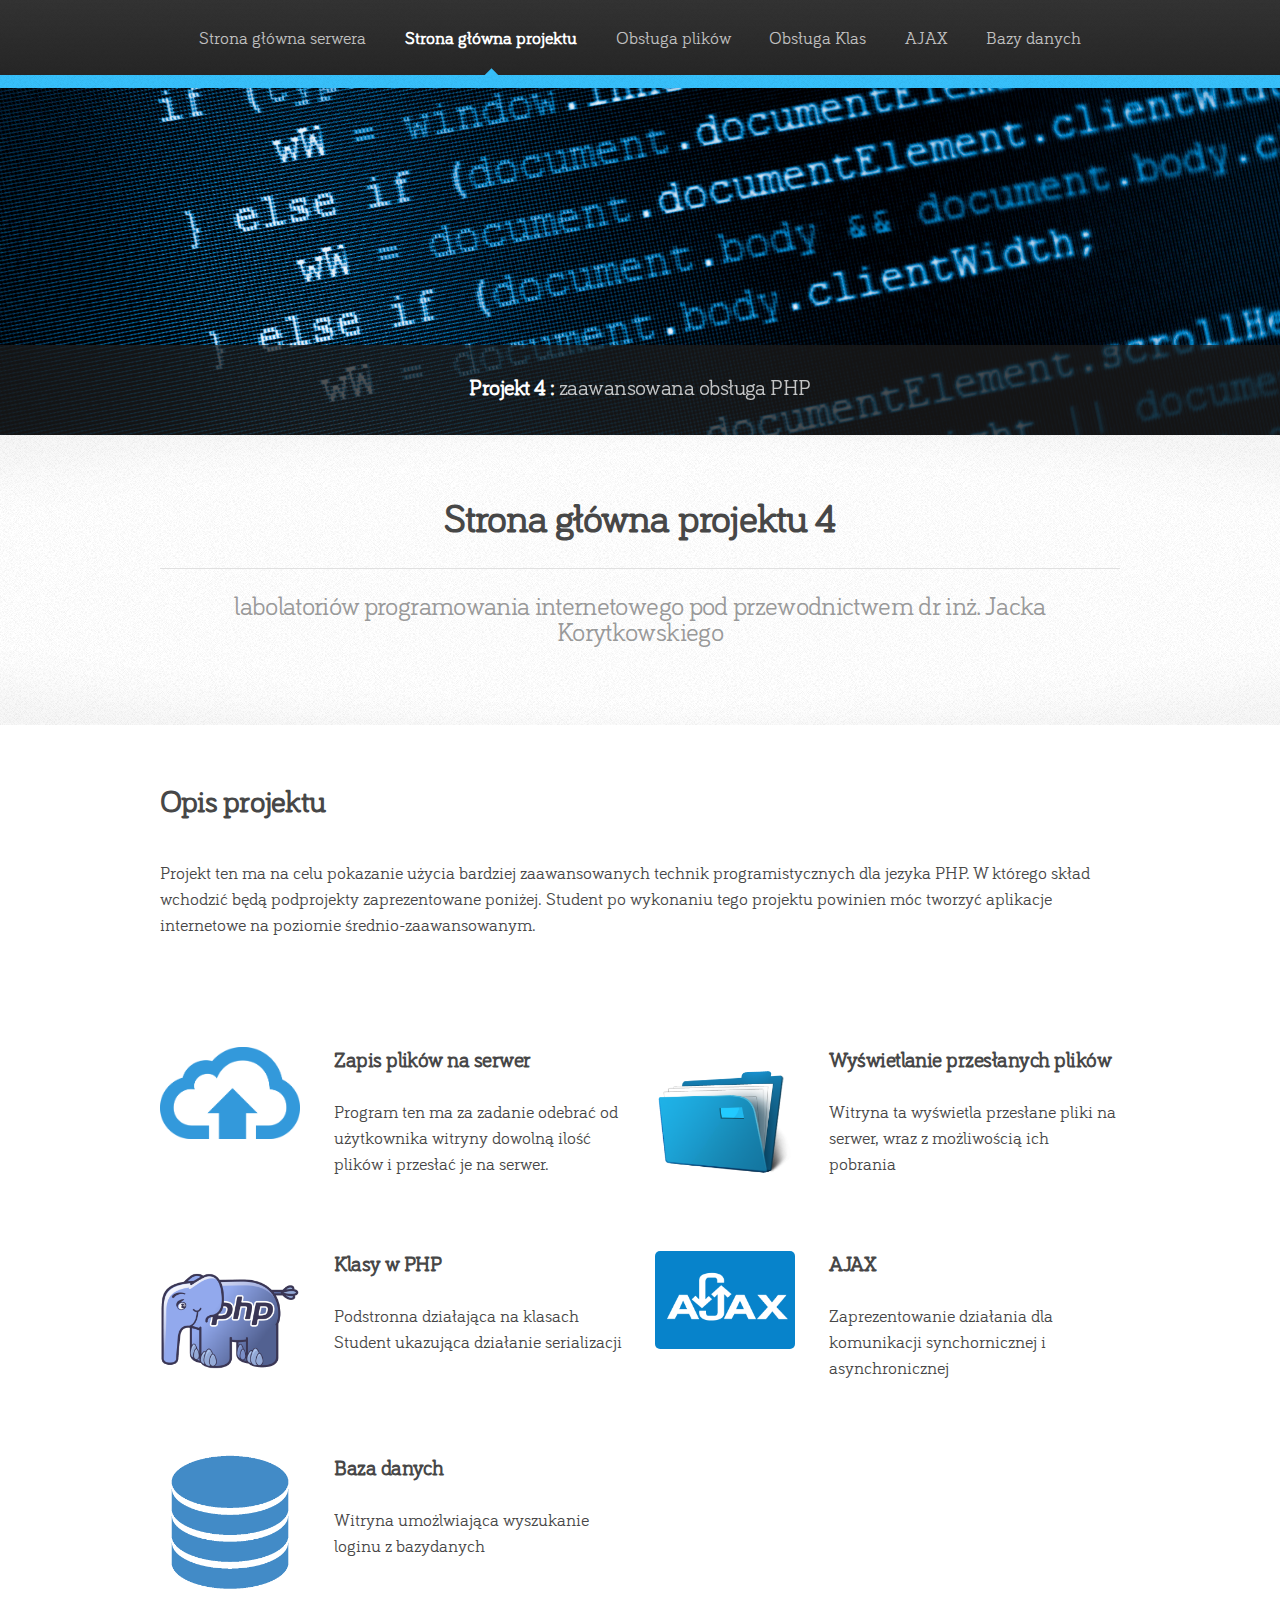
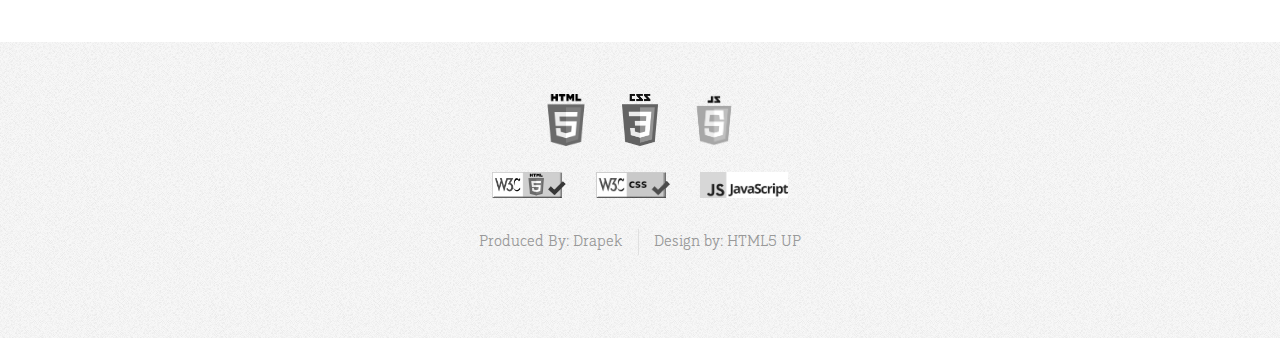
<file: Proj4/index.html>
<!DOCTYPE HTML>
<html>
	<head>
		<title>Drapek - Projekt 4</title>
		<link rel="shortcut icon" href="images/projekt_icon.ico">
		<meta charset="utf-8" />
		<meta name="viewport" content="width=device-width, initial-scale=1" />
		<!--[if lte IE 8]><script src="assets/js/ie/html5shiv.js"></script><![endif]-->
		<link rel="stylesheet" href="assets/css/main.css" />
		<!--[if lte IE 8]><link rel="stylesheet" href="assets/css/ie8.css" /><![endif]-->
		<!--[if lte IE 9]><link rel="stylesheet" href="assets/css/ie9.css" /><![endif]-->
	</head>
	<body>
		<div id="page-wrapper">

			<!-- Header -->
				<div id="header">
					<!-- Nav -->
						<nav id="nav">
							<ul>
								<li>
									<a href="../">Strona główna serwera</a>
									<ul>
										<li><a href="../Proj1">Projekt 1</a></li>
										<li><a href="../Proj2">Projetk 2</a></li>
										<li><a href="../Proj3/logon.php">Projetk 3</a></li>
										<li><a href="../Proj4">Projetk 4</a></li>
									</ul>
								</li>
								<li class="current"><a href="index.html">Strona główna projektu</a></li>
								<li>
									<a href="">Obsługa plików</a>
									<ul>
										<li><a href="files_operation/file_upload.html">Prześlij plik</a></li>
										<li><a href="files_operation/uploaded_files_list.php">Obejrzyj przesłane pliki</a></li>
									</ul>
								</li>
								<li><a href="serialization/serialization.php">Obsługa Klas</a></li>
								<li><a href="AJAX/ajax.php">AJAX</a></li>
								<li><a href="mysql_connect/mysql_connect.php">Bazy danych</a></li>
							</ul>
						</nav>

				</div>

			<!-- Banner -->
				<section id="banner">
					<header>
						<h2>Projekt 4 : <em>zaawansowana obsługa PHP</em></h2>
					</header>
				</section>



			<!-- Gigantic Heading -->
				<section class="wrapper style2">
					<div class="container">
						<header class="major">
							<h2>Strona główna projektu 4</h2>
							<p>labolatoriów programowania internetowego pod przewodnictwem dr inż. Jacka Korytkowskiego</p>
						</header>
					</div>
				</section>

			<!-- Highlights -->
			<section class="wrapper style1">
				<div class="container">
					<h2>Opis projektu</h2>
					<p> Projekt ten ma na celu pokazanie użycia bardziej zaawansowanych technik programistycznych dla jezyka PHP. W którego skład wchodzić będą podprojekty
					zaprezentowane poniżej. Student po wykonaniu tego projektu powinien móc tworzyć aplikacje internetowe na
					poziomie średnio-zaawansowanym. </p>
				</div>
			</section>

			<!-- Posts -->
				<section class="wrapper style1">
					<div class="container">
						<div class="row">
							<section class="6u 12u(narrower)">
								<div class="box post">
									<a href="files_operation/file_upload.html" class="image left"><img src="images/main-site/upload-cloud.png" alt="" /></a>
									<div class="inner">
										<h3>Zapis plików na serwer</h3>
										<p>Program ten ma za zadanie odebrać od użytkownika witryny dowolną ilość plików i przesłać je na serwer.</p>
									</div>
								</div>
							</section>
							<section class="6u 12u(narrower)">
								<div class="box post">
									<a href="files_operation/uploaded_files_list.php" class="image left"><img src="images/main-site/file_folder.png" alt="" /></a>
									<div class="inner">
										<h3>Wyświetlanie przesłanych plików</h3>
										<p>Witryna ta wyświetla przesłane pliki na serwer, wraz z możliwością ich pobrania</p>
									</div>
								</div>
							</section>
						</div>
						<div class="row">
							<section class="6u 12u(narrower)">
								<div class="box post">
									<a href="serialization/serialization.php" class="image left"><img src="images/main-site/php-logo.png" alt="" /></a>
									<div class="inner">
										<h3>Klasy w PHP</h3>
										<p>Podstronna działająca na klasach Student ukazująca działanie serializacji</p>
									</div>
								</div>
							</section>
							<section class="6u 12u(narrower)">
								<div class="box post">
									<a href="AJAX/ajax.php" class="image left"><img src="images/main-site/ajax.png" alt="" /></a>
									<div class="inner">
										<h3>AJAX</h3>
										<p>Zaprezentowanie działania dla komunikacji synchornicznej i asynchronicznej</p>
									</div>
								</div>
							</section>
						</div>
						<div class="row">
							<section class="6u 12u(narrower)">
								<div class="box post">
									<a href="mysql_connect/mysql_connect.php" class="image left"><img src="images/main-site/database.png" alt="" /></a>
									<div class="inner">
										<h3>Baza danych</h3>
										<p>Witryna umożlwiająca wyszukanie loginu z bazydanych</p>
									</div>
								</div>
							</section>

						</div>
					</div>
				</section>


			<!-- Footer -->
				<div id="footer">


					<!-- Icons code sources-->
					<ul class="icons">
						<li><a title="kod źródłowy tej strony" href="#" class="icon "><img class="footer-logo" src="images/logos/html5_logo.png" alt="page_source"></a></li>
						<li><a title="kod źródłowy main.css" href="#" class="icon "><img class="footer-logo" src="images/logos/css3_logo.png" alt="main_css"></a></li>
						<li><a title="kod źródłowy drawFrame.js" href="#" class="icon "><img class="footer-logo" src="images/logos/js_logo.png" alt="_js"></a></li>
					</ul>

					<!-- Validators Icons -->
					<ul class="icons">
						<li><a title="walidator html5 dla tej storny" href="http://validator.w3.org/check?uri=referer" class="icon "><img class="footer-validator" src="images/logos/html5_val.png" alt="html_validator"></a></li>
						<li><a title="walidator css3 dla tej storny" href="http://jigsaw.w3.org/css-validator/check/referer" class="icon "><img class="footer-validator" src="images/logos/css_val.gif" alt="css_validator"></a></li>
						<li><a title="walidator java script dla tej storny" href="http://esprima.org/demo/validate.html" class="icon "><img class="footer-validator" src="images/logos/js_val.png" alt="js validator"></a></li>
					</ul>

					<!-- Copyright -->
						<div class="copyright">
							<ul class="menu">
								<li>Produced By: Drapek</li><li>Design by: HTML5 UP</li>
							</ul>
						</div>

				</div>

		</div>

		<!-- Scripts -->
			<script src="assets/js/jquery.min.js"></script>
			<script src="assets/js/jquery.dropotron.min.js"></script>
			<script src="assets/js/skel.min.js"></script>
			<script src="assets/js/util.js"></script>
			<!--[if lte IE 8]><script src="assets/js/ie/respond.min.js"></script><![endif]-->
			<script src="assets/js/main.js"></script>

	</body>
</html>
</file>
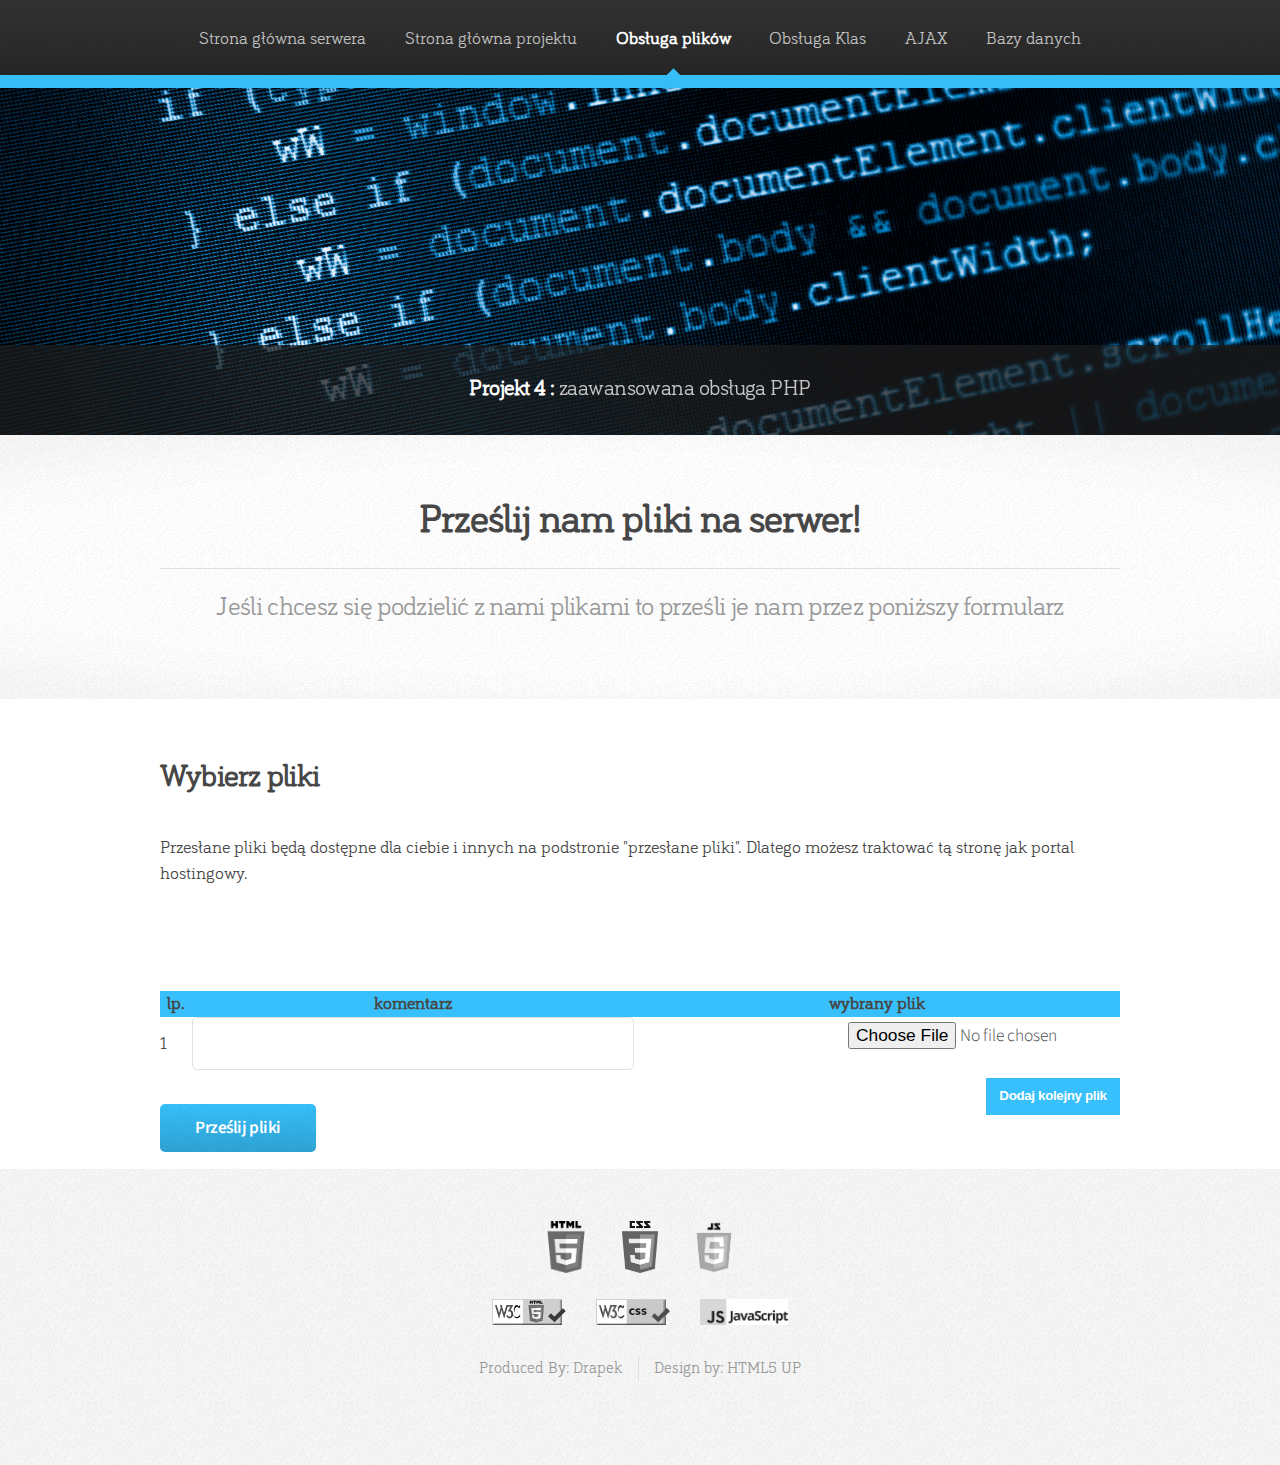
<file: Proj4/files_operation/file_upload.html>
<!DOCTYPE HTML>
<html>
	<head>
		<title>Drapek - Projekt 4 - prześlij plik</title>
		<link rel="shortcut icon" href="../images/projekt_icon.ico">
		<meta charset="utf-8" />
		<meta name="viewport" content="width=device-width, initial-scale=1" />
		<!--[if lte IE 8]>
		<script src="../assets/js/ie/html5shiv.js"></script><![endif]-->
		<link rel="stylesheet" href="../assets/css/main.css" />
		<!--[if lte IE 8]>
		<link rel="stylesheet" href="../assets/css/ie8.css"/><![endif]-->
		<!--[if lte IE 9]>
		<link rel="stylesheet" href="../assets/css/ie9.css"/><![endif]-->
		<!-- styles for only this site eg. for table apperanece -->
		<link rel="stylesheet" href="CSS/files_operation.css" />
	</head>
	<body>
		<div id="page-wrapper">

			<!-- Header -->
				<div id="header">
					<!-- Nav -->
						<nav id="nav">
							<ul>
								<li>
									<a href="../../">Strona główna serwera</a>
									<ul>
										<li><a href="../../Proj1">Projekt 1</a></li>
										<li><a href="../../Proj2">Projetk 2</a></li>
										<li><a href="../../Proj3/logon.php">Projetk 3</a></li>
										<li><a href="../">Projetk 4</a></li>
									</ul>
								</li>
								<li ><a href="../index.html">Strona główna projektu</a></li>
								<li class="current">
									<a href="">Obsługa plików</a>
									<ul>
										<li><a href="file_upload.html">Prześlij plik</a></li>
										<li><a href="uploaded_files_list.php">Obejrzyj przesłane pliki</a></li>
									</ul>
								</li>
								<li><a href="../serialization/serialization.php">Obsługa Klas</a></li>
								<li><a href="../AJAX/ajax.php">AJAX</a></li>
								<li><a href="../mysql_connect/mysql_connect.php">Bazy danych</a></li>
							</ul>
						</nav>

				</div>

			<!-- Banner -->
				<section id="banner">
					<header>
						<h2>Projekt 4 : <em>zaawansowana obsługa PHP</em></h2>
					</header>
				</section>



			<!-- Gigantic Heading -->
				<section class="wrapper style2">
					<div class="container">
						<header class="major">
							<h2>Prześlij nam pliki na serwer!</h2>
							<p>Jeśli chcesz się podzielić z nami plikami to prześli je nam przez poniższy formularz</p>
						</header>
					</div>
				</section>

			<!-- Highlights -->
			<section class="wrapper style1">
				<div class="container">
					<h2>Wybierz pliki</h2>
					<p> Przesłane pliki będą dostępne dla ciebie i innych na podstronie "przesłane pliki". Dlatego możesz traktować
					tą stronę jak portal hostingowy.</p>
				</div>
			</section>

			<!-- Posts -->
				<section class="wrapper style1">
					<div class="container">
						<form action="upload_files.php" method="POST" enctype="multipart/form-data">
							<table id="file_upload">
								<tr id="tabel_header">
									<th>
										lp.
									</th>
									<th>
										komentarz
									</th>
									<th>
										wybrany plik
									</th>
								</tr>
							</table>

							<button type="button" id="new" onclick="addNewRowToTable()">Dodaj kolejny plik</button>
							<br/>
							<input type="submit" value="Prześlij pliki"/>
						</form>

					</div>
				</section>


			<!-- Footer -->
				<div id="footer">


					<!-- Icons code sources-->
					<ul class="icons">
						<li><a title="kod źródłowy tej strony" href="#" class="icon "><img class="footer-logo" src="../images/logos/html5_logo.png" alt="page_source"></a></li>
						<li><a title="kod źródłowy main.css" href="#" class="icon "><img class="footer-logo" src="../images/logos/css3_logo.png" alt="main_css"></a></li>
						<li><a title="kod źródłowy drawFrame.js" href="#" class="icon "><img class="footer-logo" src="../images/logos/js_logo.png" alt="_js"></a></li>
					</ul>

					<!-- Validators Icons -->
					<ul class="icons">
						<li><a title="walidator html5 dla tej storny" href="http://validator.w3.org/check?uri=referer" class="icon "><img class="footer-validator" src="../images/logos/html5_val.png" alt="html_validator"></a></li>
						<li><a title="walidator css3 dla tej storny" href="http://jigsaw.w3.org/css-validator/check/referer" class="icon "><img class="footer-validator" src="../images/logos/css_val.gif" alt="css_validator"></a></li>
						<li><a title="walidator java script dla tej storny" href="http://esprima.org/demo/validate.html" class="icon "><img class="footer-validator" src="../images/logos/js_val.png" alt="js validator"></a></li>
					</ul>

					<!-- Copyright -->
						<div class="copyright">
							<ul class="menu">
								<li>Produced By: Drapek</li><li>Design by: HTML5 UP</li>
							</ul>
						</div>

				</div>

		</div>

		<!-- Scripts -->
			<script src="../assets/js/jquery.min.js"></script>
			<script src="../assets/js/jquery.dropotron.min.js"></script>
			<script src="../assets/js/skel.min.js"></script>
			<script src="../assets/js/util.js"></script>
			<script src="JS/generate_table.js"></script>
			<!--[if lte IE 8]>
		<script src="../assets/js/ie/respond.min.js"></script><![endif]-->
			<script src="../assets/js/main.js"></script>

	</body>
</html>
</file>
<file: Proj4/assets/css/main.css>
@import url("font-barol-serif-italic.css");
@import url("font-barol-serif.css");
@import url("http://fonts.googleapis.com/css?family=Source+Sans+Pro:300,300italic,600,600italic");

/*
	Arcana by HTML5 UP
	html5up.net | @n33co
	Free for personal and commercial use under the CCA 3.0 license (html5up.net/license)
*/

/* Reset */

	html, body, div, span, applet, object, iframe, h1, h2, h3, h4, h5, h6, p, blockquote, pre, a, abbr, acronym, address, big, cite, code, del, dfn, em, img, ins, kbd, q, s, samp, small, strike, strong, sub, sup, tt, var, b, u, i, center, dl, dt, dd, ol, ul, li, fieldset, form, label, legend, table, caption, tbody, tfoot, thead, tr, th, td, article, aside, canvas, details, embed, figure, figcaption, footer, header, hgroup, menu, nav, output, ruby, section, summary, time, mark, audio, video {
		margin: 0;
		padding: 0;
		border: 0;
		font-size: 100%;
		/*font: inherit;*/
		font-family: "bariol_serif_regularregular" , "Calibri", "Futura";
		vertical-align: baseline;
	}

	article, aside, details, figcaption, figure, footer, header, hgroup, menu, nav, section {
		display: block;
	}

	body {
		line-height: 1;
	}

	ol, ul {
		list-style: none;
	}

	blockquote, q {
		quotes: none;
	}

	blockquote:before, blockquote:after, q:before, q:after {
		content: '';
		content: none;
	}

	table {
		border-collapse: collapse;
		border-spacing: 0;
	}

	body {
		-webkit-text-size-adjust: none;
	}

/* Box Model */

	*, *:before, *:after {
		-moz-box-sizing: border-box;
		-webkit-box-sizing: border-box;
		box-sizing: border-box;
	}

/* Containers */

	.container {
		margin-left: auto;
		margin-right: auto;
	}

	.container.\31 25\25 {
		width: 100%;
		max-width: 1750px;
		min-width: 1400px;
	}

	.container.\37 5\25 {
		width: 1050px;
	}

	.container.\35 0\25 {
		width: 700px;
	}

	.container.\32 5\25 {
		width: 350px;
	}

	.container {
		width: 1400px;
	}

	@media screen and (max-width: 1680px) {

		.container.\31 25\25 {
			width: 100%;
			max-width: 1500px;
			min-width: 1200px;
		}

		.container.\37 5\25 {
			width: 900px;
		}

		.container.\35 0\25 {
			width: 600px;
		}

		.container.\32 5\25 {
			width: 300px;
		}

		.container {
			width: 1200px;
		}

	}

	@media screen and (max-width: 1280px) {

		.container.\31 25\25 {
			width: 100%;
			max-width: 1200px;
			min-width: 960px;
		}

		.container.\37 5\25 {
			width: 720px;
		}

		.container.\35 0\25 {
			width: 480px;
		}

		.container.\32 5\25 {
			width: 240px;
		}

		.container {
			width: 960px;
		}

	}

	@media screen and (max-width: 980px) {

		.container.\31 25\25 {
			width: 100%;
			max-width: 118.75%;
			min-width: 95%;
		}

		.container.\37 5\25 {
			width: 71.25%;
		}

		.container.\35 0\25 {
			width: 47.5%;
		}

		.container.\32 5\25 {
			width: 23.75%;
		}

		.container {
			width: 95%;
		}

	}

	@media screen and (max-width: 840px) {

		.container.\31 25\25 {
			width: 100%;
			max-width: 118.75%;
			min-width: 95%;
		}

		.container.\37 5\25 {
			width: 71.25%;
		}

		.container.\35 0\25 {
			width: 47.5%;
		}

		.container.\32 5\25 {
			width: 23.75%;
		}

		.container {
			width: 95% !important;
		}

	}

	@media screen and (max-width: 736px) {

		.container.\31 25\25 {
			width: 100%;
			max-width: 112.5%;
			min-width: 90%;
		}

		.container.\37 5\25 {
			width: 67.5%;
		}

		.container.\35 0\25 {
			width: 45%;
		}

		.container.\32 5\25 {
			width: 22.5%;
		}

		.container {
			width: 90% !important;
		}

	}

	@media screen and (max-width: 480px) {

		.container.\31 25\25 {
			width: 100%;
			max-width: 125%;
			min-width: 100%;
		}

		.container.\37 5\25 {
			width: 75%;
		}

		.container.\35 0\25 {
			width: 50%;
		}

		.container.\32 5\25 {
			width: 25%;
		}

		.container {
			width: 100% !important;
		}

	}

/* Grid */

	.row {
		border-bottom: solid 1px transparent;
		-moz-box-sizing: border-box;
		-webkit-box-sizing: border-box;
		box-sizing: border-box;
	}

	.row > * {
		float: left;
		-moz-box-sizing: border-box;
		-webkit-box-sizing: border-box;
		box-sizing: border-box;
	}

	.row:after, .row:before {
		content: '';
		display: block;
		clear: both;
		height: 0;
	}

	.row.uniform > * > :first-child {
		margin-top: 0;
	}

	.row.uniform > * > :last-child {
		margin-bottom: 0;
	}

	.row.\30 \25 > * {
		padding: 0px 0 0 0px;
	}

	.row.\30 \25 {
		margin: 0px 0 -1px 0px;
	}

	.row.uniform.\30 \25 > * {
		padding: 0px 0 0 0px;
	}

	.row.uniform.\30 \25 {
		margin: 0px 0 -1px 0px;
	}

	.row > * {
		padding: 50px 0 0 50px;
	}

	.row {
		margin: -50px 0 -1px -50px;
	}

	.row.uniform > * {
		padding: 50px 0 0 50px;
	}

	.row.uniform {
		margin: -50px 0 -1px -50px;
	}

	.row.\32 00\25 > * {
		padding: 100px 0 0 100px;
	}

	.row.\32 00\25 {
		margin: -100px 0 -1px -100px;
	}

	.row.uniform.\32 00\25 > * {
		padding: 100px 0 0 100px;
	}

	.row.uniform.\32 00\25 {
		margin: -100px 0 -1px -100px;
	}

	.row.\31 50\25 > * {
		padding: 75px 0 0 75px;
	}

	.row.\31 50\25 {
		margin: -75px 0 -1px -75px;
	}

	.row.uniform.\31 50\25 > * {
		padding: 75px 0 0 75px;
	}

	.row.uniform.\31 50\25 {
		margin: -75px 0 -1px -75px;
	}

	.row.\35 0\25 > * {
		padding: 25px 0 0 25px;
	}

	.row.\35 0\25 {
		margin: -25px 0 -1px -25px;
	}

	.row.uniform.\35 0\25 > * {
		padding: 25px 0 0 25px;
	}

	.row.uniform.\35 0\25 {
		margin: -25px 0 -1px -25px;
	}

	.row.\32 5\25 > * {
		padding: 12.5px 0 0 12.5px;
	}

	.row.\32 5\25 {
		margin: -12.5px 0 -1px -12.5px;
	}

	.row.uniform.\32 5\25 > * {
		padding: 12.5px 0 0 12.5px;
	}

	.row.uniform.\32 5\25 {
		margin: -12.5px 0 -1px -12.5px;
	}

	.\31 2u, .\31 2u\24 {
		width: 100%;
		clear: none;
		margin-left: 0;
	}

	.\31 1u, .\31 1u\24 {
		width: 91.6666666667%;
		clear: none;
		margin-left: 0;
	}

	.\31 0u, .\31 0u\24 {
		width: 83.3333333333%;
		clear: none;
		margin-left: 0;
	}

	.\39 u, .\39 u\24 {
		width: 75%;
		clear: none;
		margin-left: 0;
	}

	.\38 u, .\38 u\24 {
		width: 66.6666666667%;
		clear: none;
		margin-left: 0;
	}

	.\37 u, .\37 u\24 {
		width: 58.3333333333%;
		clear: none;
		margin-left: 0;
	}

	.\36 u, .\36 u\24 {
		width: 50%;
		clear: none;
		margin-left: 0;
	}

	.\35 u, .\35 u\24 {
		width: 41.6666666667%;
		clear: none;
		margin-left: 0;
	}

	.\34 u, .\34 u\24 {
		width: 33.3333333333%;
		clear: none;
		margin-left: 0;
	}

	.\33 u, .\33 u\24 {
		width: 25%;
		clear: none;
		margin-left: 0;
	}

	.\32 u, .\32 u\24 {
		width: 16.6666666667%;
		clear: none;
		margin-left: 0;
	}

	.\31 u, .\31 u\24 {
		width: 8.3333333333%;
		clear: none;
		margin-left: 0;
	}

	.\31 2u\24 + *,
	.\31 1u\24 + *,
	.\31 0u\24 + *,
	.\39 u\24 + *,
	.\38 u\24 + *,
	.\37 u\24 + *,
	.\36 u\24 + *,
	.\35 u\24 + *,
	.\34 u\24 + *,
	.\33 u\24 + *,
	.\32 u\24 + *,
	.\31 u\24 + * {
		clear: left;
	}

	.\-11u {
		margin-left: 91.66667%;
	}

	.\-10u {
		margin-left: 83.33333%;
	}

	.\-9u {
		margin-left: 75%;
	}

	.\-8u {
		margin-left: 66.66667%;
	}

	.\-7u {
		margin-left: 58.33333%;
	}

	.\-6u {
		margin-left: 50%;
	}

	.\-5u {
		margin-left: 41.66667%;
	}

	.\-4u {
		margin-left: 33.33333%;
	}

	.\-3u {
		margin-left: 25%;
	}

	.\-2u {
		margin-left: 16.66667%;
	}

	.\-1u {
		margin-left: 8.33333%;
	}

	@media screen and (max-width: 1680px) {

		.row > * {
			padding: 40px 0 0 40px;
		}

		.row {
			margin: -40px 0 -1px -40px;
		}

		.row.uniform > * {
			padding: 40px 0 0 40px;
		}

		.row.uniform {
			margin: -40px 0 -1px -40px;
		}

		.row.\32 00\25 > * {
			padding: 80px 0 0 80px;
		}

		.row.\32 00\25 {
			margin: -80px 0 -1px -80px;
		}

		.row.uniform.\32 00\25 > * {
			padding: 80px 0 0 80px;
		}

		.row.uniform.\32 00\25 {
			margin: -80px 0 -1px -80px;
		}

		.row.\31 50\25 > * {
			padding: 60px 0 0 60px;
		}

		.row.\31 50\25 {
			margin: -60px 0 -1px -60px;
		}

		.row.uniform.\31 50\25 > * {
			padding: 60px 0 0 60px;
		}

		.row.uniform.\31 50\25 {
			margin: -60px 0 -1px -60px;
		}

		.row.\35 0\25 > * {
			padding: 20px 0 0 20px;
		}

		.row.\35 0\25 {
			margin: -20px 0 -1px -20px;
		}

		.row.uniform.\35 0\25 > * {
			padding: 20px 0 0 20px;
		}

		.row.uniform.\35 0\25 {
			margin: -20px 0 -1px -20px;
		}

		.row.\32 5\25 > * {
			padding: 10px 0 0 10px;
		}

		.row.\32 5\25 {
			margin: -10px 0 -1px -10px;
		}

		.row.uniform.\32 5\25 > * {
			padding: 10px 0 0 10px;
		}

		.row.uniform.\32 5\25 {
			margin: -10px 0 -1px -10px;
		}

		.\31 2u\28wide\29, .\31 2u\24\28wide\29 {
			width: 100%;
			clear: none;
			margin-left: 0;
		}

		.\31 1u\28wide\29, .\31 1u\24\28wide\29 {
			width: 91.6666666667%;
			clear: none;
			margin-left: 0;
		}

		.\31 0u\28wide\29, .\31 0u\24\28wide\29 {
			width: 83.3333333333%;
			clear: none;
			margin-left: 0;
		}

		.\39 u\28wide\29, .\39 u\24\28wide\29 {
			width: 75%;
			clear: none;
			margin-left: 0;
		}

		.\38 u\28wide\29, .\38 u\24\28wide\29 {
			width: 66.6666666667%;
			clear: none;
			margin-left: 0;
		}

		.\37 u\28wide\29, .\37 u\24\28wide\29 {
			width: 58.3333333333%;
			clear: none;
			margin-left: 0;
		}

		.\36 u\28wide\29, .\36 u\24\28wide\29 {
			width: 50%;
			clear: none;
			margin-left: 0;
		}

		.\35 u\28wide\29, .\35 u\24\28wide\29 {
			width: 41.6666666667%;
			clear: none;
			margin-left: 0;
		}

		.\34 u\28wide\29, .\34 u\24\28wide\29 {
			width: 33.3333333333%;
			clear: none;
			margin-left: 0;
		}

		.\33 u\28wide\29, .\33 u\24\28wide\29 {
			width: 25%;
			clear: none;
			margin-left: 0;
		}

		.\32 u\28wide\29, .\32 u\24\28wide\29 {
			width: 16.6666666667%;
			clear: none;
			margin-left: 0;
		}

		.\31 u\28wide\29, .\31 u\24\28wide\29 {
			width: 8.3333333333%;
			clear: none;
			margin-left: 0;
		}

		.\31 2u\24\28wide\29 + *,
		.\31 1u\24\28wide\29 + *,
		.\31 0u\24\28wide\29 + *,
		.\39 u\24\28wide\29 + *,
		.\38 u\24\28wide\29 + *,
		.\37 u\24\28wide\29 + *,
		.\36 u\24\28wide\29 + *,
		.\35 u\24\28wide\29 + *,
		.\34 u\24\28wide\29 + *,
		.\33 u\24\28wide\29 + *,
		.\32 u\24\28wide\29 + *,
		.\31 u\24\28wide\29 + * {
			clear: left;
		}

		.\-11u\28wide\29 {
			margin-left: 91.66667%;
		}

		.\-10u\28wide\29 {
			margin-left: 83.33333%;
		}

		.\-9u\28wide\29 {
			margin-left: 75%;
		}

		.\-8u\28wide\29 {
			margin-left: 66.66667%;
		}

		.\-7u\28wide\29 {
			margin-left: 58.33333%;
		}

		.\-6u\28wide\29 {
			margin-left: 50%;
		}

		.\-5u\28wide\29 {
			margin-left: 41.66667%;
		}

		.\-4u\28wide\29 {
			margin-left: 33.33333%;
		}

		.\-3u\28wide\29 {
			margin-left: 25%;
		}

		.\-2u\28wide\29 {
			margin-left: 16.66667%;
		}

		.\-1u\28wide\29 {
			margin-left: 8.33333%;
		}

	}

	@media screen and (max-width: 1280px) {

		.row > * {
			padding: 30px 0 0 30px;
		}

		.row {
			margin: -30px 0 -1px -30px;
		}

		.row.uniform > * {
			padding: 30px 0 0 30px;
		}

		.row.uniform {
			margin: -30px 0 -1px -30px;
		}

		.row.\32 00\25 > * {
			padding: 60px 0 0 60px;
		}

		.row.\32 00\25 {
			margin: -60px 0 -1px -60px;
		}

		.row.uniform.\32 00\25 > * {
			padding: 60px 0 0 60px;
		}

		.row.uniform.\32 00\25 {
			margin: -60px 0 -1px -60px;
		}

		.row.\31 50\25 > * {
			padding: 45px 0 0 45px;
		}

		.row.\31 50\25 {
			margin: -45px 0 -1px -45px;
		}

		.row.uniform.\31 50\25 > * {
			padding: 45px 0 0 45px;
		}

		.row.uniform.\31 50\25 {
			margin: -45px 0 -1px -45px;
		}

		.row.\35 0\25 > * {
			padding: 15px 0 0 15px;
		}

		.row.\35 0\25 {
			margin: -15px 0 -1px -15px;
		}

		.row.uniform.\35 0\25 > * {
			padding: 15px 0 0 15px;
		}

		.row.uniform.\35 0\25 {
			margin: -15px 0 -1px -15px;
		}

		.row.\32 5\25 > * {
			padding: 7.5px 0 0 7.5px;
		}

		.row.\32 5\25 {
			margin: -7.5px 0 -1px -7.5px;
		}

		.row.uniform.\32 5\25 > * {
			padding: 7.5px 0 0 7.5px;
		}

		.row.uniform.\32 5\25 {
			margin: -7.5px 0 -1px -7.5px;
		}

		.\31 2u\28normal\29, .\31 2u\24\28normal\29 {
			width: 100%;
			clear: none;
			margin-left: 0;
		}

		.\31 1u\28normal\29, .\31 1u\24\28normal\29 {
			width: 91.6666666667%;
			clear: none;
			margin-left: 0;
		}

		.\31 0u\28normal\29, .\31 0u\24\28normal\29 {
			width: 83.3333333333%;
			clear: none;
			margin-left: 0;
		}

		.\39 u\28normal\29, .\39 u\24\28normal\29 {
			width: 75%;
			clear: none;
			margin-left: 0;
		}

		.\38 u\28normal\29, .\38 u\24\28normal\29 {
			width: 66.6666666667%;
			clear: none;
			margin-left: 0;
		}

		.\37 u\28normal\29, .\37 u\24\28normal\29 {
			width: 58.3333333333%;
			clear: none;
			margin-left: 0;
		}

		.\36 u\28normal\29, .\36 u\24\28normal\29 {
			width: 50%;
			clear: none;
			margin-left: 0;
		}

		.\35 u\28normal\29, .\35 u\24\28normal\29 {
			width: 41.6666666667%;
			clear: none;
			margin-left: 0;
		}

		.\34 u\28normal\29, .\34 u\24\28normal\29 {
			width: 33.3333333333%;
			clear: none;
			margin-left: 0;
		}

		.\33 u\28normal\29, .\33 u\24\28normal\29 {
			width: 25%;
			clear: none;
			margin-left: 0;
		}

		.\32 u\28normal\29, .\32 u\24\28normal\29 {
			width: 16.6666666667%;
			clear: none;
			margin-left: 0;
		}

		.\31 u\28normal\29, .\31 u\24\28normal\29 {
			width: 8.3333333333%;
			clear: none;
			margin-left: 0;
		}

		.\31 2u\24\28normal\29 + *,
		.\31 1u\24\28normal\29 + *,
		.\31 0u\24\28normal\29 + *,
		.\39 u\24\28normal\29 + *,
		.\38 u\24\28normal\29 + *,
		.\37 u\24\28normal\29 + *,
		.\36 u\24\28normal\29 + *,
		.\35 u\24\28normal\29 + *,
		.\34 u\24\28normal\29 + *,
		.\33 u\24\28normal\29 + *,
		.\32 u\24\28normal\29 + *,
		.\31 u\24\28normal\29 + * {
			clear: left;
		}

		.\-11u\28normal\29 {
			margin-left: 91.66667%;
		}

		.\-10u\28normal\29 {
			margin-left: 83.33333%;
		}

		.\-9u\28normal\29 {
			margin-left: 75%;
		}

		.\-8u\28normal\29 {
			margin-left: 66.66667%;
		}

		.\-7u\28normal\29 {
			margin-left: 58.33333%;
		}

		.\-6u\28normal\29 {
			margin-left: 50%;
		}

		.\-5u\28normal\29 {
			margin-left: 41.66667%;
		}

		.\-4u\28normal\29 {
			margin-left: 33.33333%;
		}

		.\-3u\28normal\29 {
			margin-left: 25%;
		}

		.\-2u\28normal\29 {
			margin-left: 16.66667%;
		}

		.\-1u\28normal\29 {
			margin-left: 8.33333%;
		}

	}

	@media screen and (max-width: 980px) {

		.row > * {
			padding: 30px 0 0 30px;
		}

		.row {
			margin: -30px 0 -1px -30px;
		}

		.row.uniform > * {
			padding: 30px 0 0 30px;
		}

		.row.uniform {
			margin: -30px 0 -1px -30px;
		}

		.row.\32 00\25 > * {
			padding: 60px 0 0 60px;
		}

		.row.\32 00\25 {
			margin: -60px 0 -1px -60px;
		}

		.row.uniform.\32 00\25 > * {
			padding: 60px 0 0 60px;
		}

		.row.uniform.\32 00\25 {
			margin: -60px 0 -1px -60px;
		}

		.row.\31 50\25 > * {
			padding: 45px 0 0 45px;
		}

		.row.\31 50\25 {
			margin: -45px 0 -1px -45px;
		}

		.row.uniform.\31 50\25 > * {
			padding: 45px 0 0 45px;
		}

		.row.uniform.\31 50\25 {
			margin: -45px 0 -1px -45px;
		}

		.row.\35 0\25 > * {
			padding: 15px 0 0 15px;
		}

		.row.\35 0\25 {
			margin: -15px 0 -1px -15px;
		}

		.row.uniform.\35 0\25 > * {
			padding: 15px 0 0 15px;
		}

		.row.uniform.\35 0\25 {
			margin: -15px 0 -1px -15px;
		}

		.row.\32 5\25 > * {
			padding: 7.5px 0 0 7.5px;
		}

		.row.\32 5\25 {
			margin: -7.5px 0 -1px -7.5px;
		}

		.row.uniform.\32 5\25 > * {
			padding: 7.5px 0 0 7.5px;
		}

		.row.uniform.\32 5\25 {
			margin: -7.5px 0 -1px -7.5px;
		}

		.\31 2u\28narrow\29, .\31 2u\24\28narrow\29 {
			width: 100%;
			clear: none;
			margin-left: 0;
		}

		.\31 1u\28narrow\29, .\31 1u\24\28narrow\29 {
			width: 91.6666666667%;
			clear: none;
			margin-left: 0;
		}

		.\31 0u\28narrow\29, .\31 0u\24\28narrow\29 {
			width: 83.3333333333%;
			clear: none;
			margin-left: 0;
		}

		.\39 u\28narrow\29, .\39 u\24\28narrow\29 {
			width: 75%;
			clear: none;
			margin-left: 0;
		}

		.\38 u\28narrow\29, .\38 u\24\28narrow\29 {
			width: 66.6666666667%;
			clear: none;
			margin-left: 0;
		}

		.\37 u\28narrow\29, .\37 u\24\28narrow\29 {
			width: 58.3333333333%;
			clear: none;
			margin-left: 0;
		}

		.\36 u\28narrow\29, .\36 u\24\28narrow\29 {
			width: 50%;
			clear: none;
			margin-left: 0;
		}

		.\35 u\28narrow\29, .\35 u\24\28narrow\29 {
			width: 41.6666666667%;
			clear: none;
			margin-left: 0;
		}

		.\34 u\28narrow\29, .\34 u\24\28narrow\29 {
			width: 33.3333333333%;
			clear: none;
			margin-left: 0;
		}

		.\33 u\28narrow\29, .\33 u\24\28narrow\29 {
			width: 25%;
			clear: none;
			margin-left: 0;
		}

		.\32 u\28narrow\29, .\32 u\24\28narrow\29 {
			width: 16.6666666667%;
			clear: none;
			margin-left: 0;
		}

		.\31 u\28narrow\29, .\31 u\24\28narrow\29 {
			width: 8.3333333333%;
			clear: none;
			margin-left: 0;
		}

		.\31 2u\24\28narrow\29 + *,
		.\31 1u\24\28narrow\29 + *,
		.\31 0u\24\28narrow\29 + *,
		.\39 u\24\28narrow\29 + *,
		.\38 u\24\28narrow\29 + *,
		.\37 u\24\28narrow\29 + *,
		.\36 u\24\28narrow\29 + *,
		.\35 u\24\28narrow\29 + *,
		.\34 u\24\28narrow\29 + *,
		.\33 u\24\28narrow\29 + *,
		.\32 u\24\28narrow\29 + *,
		.\31 u\24\28narrow\29 + * {
			clear: left;
		}

		.\-11u\28narrow\29 {
			margin-left: 91.66667%;
		}

		.\-10u\28narrow\29 {
			margin-left: 83.33333%;
		}

		.\-9u\28narrow\29 {
			margin-left: 75%;
		}

		.\-8u\28narrow\29 {
			margin-left: 66.66667%;
		}

		.\-7u\28narrow\29 {
			margin-left: 58.33333%;
		}

		.\-6u\28narrow\29 {
			margin-left: 50%;
		}

		.\-5u\28narrow\29 {
			margin-left: 41.66667%;
		}

		.\-4u\28narrow\29 {
			margin-left: 33.33333%;
		}

		.\-3u\28narrow\29 {
			margin-left: 25%;
		}

		.\-2u\28narrow\29 {
			margin-left: 16.66667%;
		}

		.\-1u\28narrow\29 {
			margin-left: 8.33333%;
		}

	}

	@media screen and (max-width: 840px) {

		.row > * {
			padding: 30px 0 0 30px;
		}

		.row {
			margin: -30px 0 -1px -30px;
		}

		.row.uniform > * {
			padding: 30px 0 0 30px;
		}

		.row.uniform {
			margin: -30px 0 -1px -30px;
		}

		.row.\32 00\25 > * {
			padding: 60px 0 0 60px;
		}

		.row.\32 00\25 {
			margin: -60px 0 -1px -60px;
		}

		.row.uniform.\32 00\25 > * {
			padding: 60px 0 0 60px;
		}

		.row.uniform.\32 00\25 {
			margin: -60px 0 -1px -60px;
		}

		.row.\31 50\25 > * {
			padding: 45px 0 0 45px;
		}

		.row.\31 50\25 {
			margin: -45px 0 -1px -45px;
		}

		.row.uniform.\31 50\25 > * {
			padding: 45px 0 0 45px;
		}

		.row.uniform.\31 50\25 {
			margin: -45px 0 -1px -45px;
		}

		.row.\35 0\25 > * {
			padding: 15px 0 0 15px;
		}

		.row.\35 0\25 {
			margin: -15px 0 -1px -15px;
		}

		.row.uniform.\35 0\25 > * {
			padding: 15px 0 0 15px;
		}

		.row.uniform.\35 0\25 {
			margin: -15px 0 -1px -15px;
		}

		.row.\32 5\25 > * {
			padding: 7.5px 0 0 7.5px;
		}

		.row.\32 5\25 {
			margin: -7.5px 0 -1px -7.5px;
		}

		.row.uniform.\32 5\25 > * {
			padding: 7.5px 0 0 7.5px;
		}

		.row.uniform.\32 5\25 {
			margin: -7.5px 0 -1px -7.5px;
		}

		.\31 2u\28narrower\29, .\31 2u\24\28narrower\29 {
			width: 100%;
			clear: none;
			margin-left: 0;
		}

		.\31 1u\28narrower\29, .\31 1u\24\28narrower\29 {
			width: 91.6666666667%;
			clear: none;
			margin-left: 0;
		}

		.\31 0u\28narrower\29, .\31 0u\24\28narrower\29 {
			width: 83.3333333333%;
			clear: none;
			margin-left: 0;
		}

		.\39 u\28narrower\29, .\39 u\24\28narrower\29 {
			width: 75%;
			clear: none;
			margin-left: 0;
		}

		.\38 u\28narrower\29, .\38 u\24\28narrower\29 {
			width: 66.6666666667%;
			clear: none;
			margin-left: 0;
		}

		.\37 u\28narrower\29, .\37 u\24\28narrower\29 {
			width: 58.3333333333%;
			clear: none;
			margin-left: 0;
		}

		.\36 u\28narrower\29, .\36 u\24\28narrower\29 {
			width: 50%;
			clear: none;
			margin-left: 0;
		}

		.\35 u\28narrower\29, .\35 u\24\28narrower\29 {
			width: 41.6666666667%;
			clear: none;
			margin-left: 0;
		}

		.\34 u\28narrower\29, .\34 u\24\28narrower\29 {
			width: 33.3333333333%;
			clear: none;
			margin-left: 0;
		}

		.\33 u\28narrower\29, .\33 u\24\28narrower\29 {
			width: 25%;
			clear: none;
			margin-left: 0;
		}

		.\32 u\28narrower\29, .\32 u\24\28narrower\29 {
			width: 16.6666666667%;
			clear: none;
			margin-left: 0;
		}

		.\31 u\28narrower\29, .\31 u\24\28narrower\29 {
			width: 8.3333333333%;
			clear: none;
			margin-left: 0;
		}

		.\31 2u\24\28narrower\29 + *,
		.\31 1u\24\28narrower\29 + *,
		.\31 0u\24\28narrower\29 + *,
		.\39 u\24\28narrower\29 + *,
		.\38 u\24\28narrower\29 + *,
		.\37 u\24\28narrower\29 + *,
		.\36 u\24\28narrower\29 + *,
		.\35 u\24\28narrower\29 + *,
		.\34 u\24\28narrower\29 + *,
		.\33 u\24\28narrower\29 + *,
		.\32 u\24\28narrower\29 + *,
		.\31 u\24\28narrower\29 + * {
			clear: left;
		}

		.\-11u\28narrower\29 {
			margin-left: 91.66667%;
		}

		.\-10u\28narrower\29 {
			margin-left: 83.33333%;
		}

		.\-9u\28narrower\29 {
			margin-left: 75%;
		}

		.\-8u\28narrower\29 {
			margin-left: 66.66667%;
		}

		.\-7u\28narrower\29 {
			margin-left: 58.33333%;
		}

		.\-6u\28narrower\29 {
			margin-left: 50%;
		}

		.\-5u\28narrower\29 {
			margin-left: 41.66667%;
		}

		.\-4u\28narrower\29 {
			margin-left: 33.33333%;
		}

		.\-3u\28narrower\29 {
			margin-left: 25%;
		}

		.\-2u\28narrower\29 {
			margin-left: 16.66667%;
		}

		.\-1u\28narrower\29 {
			margin-left: 8.33333%;
		}

	}

	@media screen and (max-width: 736px) {

		.row > * {
			padding: 20px 0 0 20px;
		}

		.row {
			margin: -20px 0 -1px -20px;
		}

		.row.uniform > * {
			padding: 20px 0 0 20px;
		}

		.row.uniform {
			margin: -20px 0 -1px -20px;
		}

		.row.\32 00\25 > * {
			padding: 40px 0 0 40px;
		}

		.row.\32 00\25 {
			margin: -40px 0 -1px -40px;
		}

		.row.uniform.\32 00\25 > * {
			padding: 40px 0 0 40px;
		}

		.row.uniform.\32 00\25 {
			margin: -40px 0 -1px -40px;
		}

		.row.\31 50\25 > * {
			padding: 30px 0 0 30px;
		}

		.row.\31 50\25 {
			margin: -30px 0 -1px -30px;
		}

		.row.uniform.\31 50\25 > * {
			padding: 30px 0 0 30px;
		}

		.row.uniform.\31 50\25 {
			margin: -30px 0 -1px -30px;
		}

		.row.\35 0\25 > * {
			padding: 10px 0 0 10px;
		}

		.row.\35 0\25 {
			margin: -10px 0 -1px -10px;
		}

		.row.uniform.\35 0\25 > * {
			padding: 10px 0 0 10px;
		}

		.row.uniform.\35 0\25 {
			margin: -10px 0 -1px -10px;
		}

		.row.\32 5\25 > * {
			padding: 5px 0 0 5px;
		}

		.row.\32 5\25 {
			margin: -5px 0 -1px -5px;
		}

		.row.uniform.\32 5\25 > * {
			padding: 5px 0 0 5px;
		}

		.row.uniform.\32 5\25 {
			margin: -5px 0 -1px -5px;
		}

		.\31 2u\28mobile\29, .\31 2u\24\28mobile\29 {
			width: 100%;
			clear: none;
			margin-left: 0;
		}

		.\31 1u\28mobile\29, .\31 1u\24\28mobile\29 {
			width: 91.6666666667%;
			clear: none;
			margin-left: 0;
		}

		.\31 0u\28mobile\29, .\31 0u\24\28mobile\29 {
			width: 83.3333333333%;
			clear: none;
			margin-left: 0;
		}

		.\39 u\28mobile\29, .\39 u\24\28mobile\29 {
			width: 75%;
			clear: none;
			margin-left: 0;
		}

		.\38 u\28mobile\29, .\38 u\24\28mobile\29 {
			width: 66.6666666667%;
			clear: none;
			margin-left: 0;
		}

		.\37 u\28mobile\29, .\37 u\24\28mobile\29 {
			width: 58.3333333333%;
			clear: none;
			margin-left: 0;
		}

		.\36 u\28mobile\29, .\36 u\24\28mobile\29 {
			width: 50%;
			clear: none;
			margin-left: 0;
		}

		.\35 u\28mobile\29, .\35 u\24\28mobile\29 {
			width: 41.6666666667%;
			clear: none;
			margin-left: 0;
		}

		.\34 u\28mobile\29, .\34 u\24\28mobile\29 {
			width: 33.3333333333%;
			clear: none;
			margin-left: 0;
		}

		.\33 u\28mobile\29, .\33 u\24\28mobile\29 {
			width: 25%;
			clear: none;
			margin-left: 0;
		}

		.\32 u\28mobile\29, .\32 u\24\28mobile\29 {
			width: 16.6666666667%;
			clear: none;
			margin-left: 0;
		}

		.\31 u\28mobile\29, .\31 u\24\28mobile\29 {
			width: 8.3333333333%;
			clear: none;
			margin-left: 0;
		}

		.\31 2u\24\28mobile\29 + *,
		.\31 1u\24\28mobile\29 + *,
		.\31 0u\24\28mobile\29 + *,
		.\39 u\24\28mobile\29 + *,
		.\38 u\24\28mobile\29 + *,
		.\37 u\24\28mobile\29 + *,
		.\36 u\24\28mobile\29 + *,
		.\35 u\24\28mobile\29 + *,
		.\34 u\24\28mobile\29 + *,
		.\33 u\24\28mobile\29 + *,
		.\32 u\24\28mobile\29 + *,
		.\31 u\24\28mobile\29 + * {
			clear: left;
		}

		.\-11u\28mobile\29 {
			margin-left: 91.66667%;
		}

		.\-10u\28mobile\29 {
			margin-left: 83.33333%;
		}

		.\-9u\28mobile\29 {
			margin-left: 75%;
		}

		.\-8u\28mobile\29 {
			margin-left: 66.66667%;
		}

		.\-7u\28mobile\29 {
			margin-left: 58.33333%;
		}

		.\-6u\28mobile\29 {
			margin-left: 50%;
		}

		.\-5u\28mobile\29 {
			margin-left: 41.66667%;
		}

		.\-4u\28mobile\29 {
			margin-left: 33.33333%;
		}

		.\-3u\28mobile\29 {
			margin-left: 25%;
		}

		.\-2u\28mobile\29 {
			margin-left: 16.66667%;
		}

		.\-1u\28mobile\29 {
			margin-left: 8.33333%;
		}

	}

	@media screen and (max-width: 480px) {

		.row > * {
			padding: 20px 0 0 20px;
		}

		.row {
			margin: -20px 0 -1px -20px;
		}

		.row.uniform > * {
			padding: 20px 0 0 20px;
		}

		.row.uniform {
			margin: -20px 0 -1px -20px;
		}

		.row.\32 00\25 > * {
			padding: 40px 0 0 40px;
		}

		.row.\32 00\25 {
			margin: -40px 0 -1px -40px;
		}

		.row.uniform.\32 00\25 > * {
			padding: 40px 0 0 40px;
		}

		.row.uniform.\32 00\25 {
			margin: -40px 0 -1px -40px;
		}

		.row.\31 50\25 > * {
			padding: 30px 0 0 30px;
		}

		.row.\31 50\25 {
			margin: -30px 0 -1px -30px;
		}

		.row.uniform.\31 50\25 > * {
			padding: 30px 0 0 30px;
		}

		.row.uniform.\31 50\25 {
			margin: -30px 0 -1px -30px;
		}

		.row.\35 0\25 > * {
			padding: 10px 0 0 10px;
		}

		.row.\35 0\25 {
			margin: -10px 0 -1px -10px;
		}

		.row.uniform.\35 0\25 > * {
			padding: 10px 0 0 10px;
		}

		.row.uniform.\35 0\25 {
			margin: -10px 0 -1px -10px;
		}

		.row.\32 5\25 > * {
			padding: 5px 0 0 5px;
		}

		.row.\32 5\25 {
			margin: -5px 0 -1px -5px;
		}

		.row.uniform.\32 5\25 > * {
			padding: 5px 0 0 5px;
		}

		.row.uniform.\32 5\25 {
			margin: -5px 0 -1px -5px;
		}

		.\31 2u\28mobilep\29, .\31 2u\24\28mobilep\29 {
			width: 100%;
			clear: none;
			margin-left: 0;
		}

		.\31 1u\28mobilep\29, .\31 1u\24\28mobilep\29 {
			width: 91.6666666667%;
			clear: none;
			margin-left: 0;
		}

		.\31 0u\28mobilep\29, .\31 0u\24\28mobilep\29 {
			width: 83.3333333333%;
			clear: none;
			margin-left: 0;
		}

		.\39 u\28mobilep\29, .\39 u\24\28mobilep\29 {
			width: 75%;
			clear: none;
			margin-left: 0;
		}

		.\38 u\28mobilep\29, .\38 u\24\28mobilep\29 {
			width: 66.6666666667%;
			clear: none;
			margin-left: 0;
		}

		.\37 u\28mobilep\29, .\37 u\24\28mobilep\29 {
			width: 58.3333333333%;
			clear: none;
			margin-left: 0;
		}

		.\36 u\28mobilep\29, .\36 u\24\28mobilep\29 {
			width: 50%;
			clear: none;
			margin-left: 0;
		}

		.\35 u\28mobilep\29, .\35 u\24\28mobilep\29 {
			width: 41.6666666667%;
			clear: none;
			margin-left: 0;
		}

		.\34 u\28mobilep\29, .\34 u\24\28mobilep\29 {
			width: 33.3333333333%;
			clear: none;
			margin-left: 0;
		}

		.\33 u\28mobilep\29, .\33 u\24\28mobilep\29 {
			width: 25%;
			clear: none;
			margin-left: 0;
		}

		.\32 u\28mobilep\29, .\32 u\24\28mobilep\29 {
			width: 16.6666666667%;
			clear: none;
			margin-left: 0;
		}

		.\31 u\28mobilep\29, .\31 u\24\28mobilep\29 {
			width: 8.3333333333%;
			clear: none;
			margin-left: 0;
		}

		.\31 2u\24\28mobilep\29 + *,
		.\31 1u\24\28mobilep\29 + *,
		.\31 0u\24\28mobilep\29 + *,
		.\39 u\24\28mobilep\29 + *,
		.\38 u\24\28mobilep\29 + *,
		.\37 u\24\28mobilep\29 + *,
		.\36 u\24\28mobilep\29 + *,
		.\35 u\24\28mobilep\29 + *,
		.\34 u\24\28mobilep\29 + *,
		.\33 u\24\28mobilep\29 + *,
		.\32 u\24\28mobilep\29 + *,
		.\31 u\24\28mobilep\29 + * {
			clear: left;
		}

		.\-11u\28mobilep\29 {
			margin-left: 91.66667%;
		}

		.\-10u\28mobilep\29 {
			margin-left: 83.33333%;
		}

		.\-9u\28mobilep\29 {
			margin-left: 75%;
		}

		.\-8u\28mobilep\29 {
			margin-left: 66.66667%;
		}

		.\-7u\28mobilep\29 {
			margin-left: 58.33333%;
		}

		.\-6u\28mobilep\29 {
			margin-left: 50%;
		}

		.\-5u\28mobilep\29 {
			margin-left: 41.66667%;
		}

		.\-4u\28mobilep\29 {
			margin-left: 33.33333%;
		}

		.\-3u\28mobilep\29 {
			margin-left: 25%;
		}

		.\-2u\28mobilep\29 {
			margin-left: 16.66667%;
		}

		.\-1u\28mobilep\29 {
			margin-left: 8.33333%;
		}

	}

/* Basic */

	body {
		background: #f7f7f7 url("images/bg01.png");
	}

		body.is-loading * {
			-moz-transition: none !important;
			-webkit-transition: none !important;
			-ms-transition: none !important;
			transition: none !important;
			-moz-animation: none !important;
			-webkit-animation: none !important;
			-ms-animation: none !important;
			animation: none !important;
		}

	body, input, select, textarea {
		color: #474747;
		font-family: 'Source Sans Pro', sans-serif;
		font-size: 16pt;
		font-weight: 300;
		line-height: 1.65em;
	}

	a {
		-moz-transition: color 0.2s ease-in-out, border-color 0.2s ease-in-out, opacity 0.2s ease-in-out;
		-webkit-transition: color 0.2s ease-in-out, border-color 0.2s ease-in-out, opacity 0.2s ease-in-out;
		-ms-transition: color 0.2s ease-in-out, border-color 0.2s ease-in-out, opacity 0.2s ease-in-out;
		transition: color 0.2s ease-in-out, border-color 0.2s ease-in-out, opacity 0.2s ease-in-out;
		color: #37c0fb;
		text-decoration: none;
		border-bottom: dotted 1px;
	}

		a:hover {
			color: #37c0fb;
			border-bottom-color: transparent;
		}

	strong, b {
		font-weight: 600;
	}

	em, i {
		font-style: italic;
	}

	p, ul, ol, dl, table, blockquote {
		margin: 0 0 2em 0;
	}

	h1, h2, h3, h4, h5, h6 {
		color: inherit;
		font-weight: 600;
		line-height: 1.75em;
		margin-bottom: 1em;
	}

		h1 a, h2 a, h3 a, h4 a, h5 a, h6 a {
			color: inherit;
			text-decoration: none;
		}

		h1 em, h2 em, h3 em, h4 em, h5 em, h6 em {
			font-style: normal;
			font-weight: 300;
		}

	h2 {
		font-size: 1.75em;
		letter-spacing: -0.025em;
	}

	h3 {
		font-size: 1.2em;
		letter-spacing: -0.025em;
	}

	sub {
		font-size: 0.8em;
		position: relative;
		top: 0.5em;
	}

	sup {
		font-size: 0.8em;
		position: relative;
		top: -0.5em;
	}

	hr {
		border-top: solid 1px #e0e0e0;
		border: 0;
		margin-bottom: 1.5em;
	}

	blockquote {
		border-left: solid 0.5em #e0e0e0;
		font-style: italic;
		padding: 1em 0 1em 2em;
	}

	section.special, article.special {
		text-align: center;
	}

	header p {
		color: #999;
		font-size: 1.25em;
		position: relative;
		margin-top: -1.25em;
		margin-bottom: 2.25em;
	}

	header.major {
		text-align: center;
		margin: 0 0 2em 0;
	}

		header.major h2 {
			font-size: 2.25em;
		}

		header.major p {
			position: relative;
			border-top: solid 1px #e0e0e0;
			padding: 1em 0 0 0;
			margin: 0;
			top: -1em;
			font-size: 1.5em;
			letter-spacing: -0.025em;
		}

	footer {
		margin: 0 0 3em 0;
	}

		footer > :last-child {
			margin-bottom: 0;
		}

		footer.major {
			padding-top: 3em;
		}

/* Form */

	input[type="text"],
	input[type="password"],
	input[type="email"],
	textarea {
		-moz-appearance: none;
		-webkit-appearance: none;
		-ms-appearance: none;
		appearance: none;
		-moz-transition: border-color 0.2s ease-in-out;
		-webkit-transition: border-color 0.2s ease-in-out;
		-ms-transition: border-color 0.2s ease-in-out;
		transition: border-color 0.2s ease-in-out;
		background: #fff;
		border: solid 1px #e0e0e0;
		border-radius: 5px;
		color: inherit;
		outline: 0;
		padding: 0.75em;
		text-decoration: none;
		width: 100%;
	}

		input[type="text"]:focus,
		input[type="password"]:focus,
		input[type="email"]:focus,
		textarea:focus {
			border-color: #37c0fb;
		}

	input[type="text"],
	input[type="password"],
	input[type="email"] {
		line-height: 1em;
	}

	label {
		display: block;
		color: inherit;
		font-weight: 600;
		line-height: 1.75em;
		margin-bottom: 0.5em;
	}

	::-webkit-input-placeholder {
		color: #999;
		position: relative;
		top: 3px;
	}

	:-moz-placeholder {
		color: #999;
	}

	::-moz-placeholder {
		color: #999;
	}

	:-ms-input-placeholder {
		color: #999;
	}

	.formerize-placeholder {
		color: #999;
	}

/* Image */

	.image {
		border: 0;
		display: inline-block;
		position: relative;
		border-radius: 5px;
	}

		.image img {
			display: block;
			border-radius: 5px;
		}

		.image.left {
			display: block;
			float: left;
			margin: 0 2em 2em 0;
			position: relative;
			top: 0.25em;
		}

			.image.left img {
				display: block;
				width: 100%;
			}

		.image.fit {
			display: block;
		}

			.image.fit img {
				display: block;
				width: 100%;
			}

		.image.featured {
			display: block;
			margin: 0 0 2em 0;
		}

			.image.featured img {
				display: block;
				width: 100%;
			}

/* Icon */

	.icon {
		text-decoration: none;
		position: relative;
		text-decoration: none;
	}

		.icon:before {
			-moz-osx-font-smoothing: grayscale;
			-webkit-font-smoothing: antialiased;
			font-family: FontAwesome;
			font-style: normal;
			font-weight: normal;
			text-transform: none !important;
		}

		.icon > .label {
			display: none;
		}

		.icon.major {
			text-align: center;
			cursor: default;
			background-color: #37c0fb;
			background-image: -moz-linear-gradient(top, rgba(0,0,0,0), rgba(0,0,0,0.15)), url("images/bg01.png");
			background-image: -webkit-linear-gradient(top, rgba(0,0,0,0), rgba(0,0,0,0.15)), url("images/bg01.png");
			background-image: -ms-linear-gradient(top, rgba(0,0,0,0), rgba(0,0,0,0.15)), url("images/bg01.png");
			background-image: linear-gradient(top, rgba(0,0,0,0), rgba(0,0,0,0.15)), url("images/bg01.png");
			color: #fff;
			border-radius: 100%;
			display: inline-block;
			width: 5em;
			height: 5em;
			line-height: 5em;
			box-shadow: 0 0 0 7px white, 0 0 0 8px #e0e0e0;
			margin: 0 0 2em 0;
		}

			.icon.major:before {
				font-size: 36px;
			}

/* Lists */

	ol.default {
		list-style: decimal;
		padding-left: 1.25em;
	}

		ol.default li {
			padding-left: 0.25em;
		}

	ul.default {
		list-style: disc;
		padding-left: 1em;
	}

		ul.default li {
			padding-left: 0.5em;
		}

	ul.links li {
		line-height: 2.5em;
	}

	ul.icons {
		cursor: default;
	}

		ul.icons li {
			display: inline-block;
			line-height: 1em;
			padding-left: 1.5em;
		}

			ul.icons li:first-child {
				padding-left: 0;
			}

			ul.icons li a, ul.icons li span {
				font-size: 2em;
				border: 0;
			}

	ul.actions {
		cursor: default;
	}

		ul.actions:last-child {
			margin-bottom: 0;
		}

		ul.actions li {
			display: inline-block;
			padding: 0 0 0 1.5em;
		}

			ul.actions li:first-child {
				padding: 0;
			}

		ul.actions.vertical li {
			display: block;
			padding: 1.5em 0 0 0;
		}

			ul.actions.vertical li:first-child {
				padding: 0;
			}

	ul.menu li {
		border-left: solid 1px #e0e0e0;
		display: inline-block;
		padding: 0 0 0 1em;
		margin: 0 0 0 1em;
	}

		ul.menu li:first-child {
			border-left: 0;
			margin-left: 0;
			padding-left: 0;
		}

/* Tables */

	table {
		width: 100%;
	}

		table.default {
			width: 100%;
		}

			table.default tbody tr {
				border-bottom: solid 1px #e0e0e0;
			}

			table.default td {
				padding: 0.5em 1em 0.5em 1em;
			}

			table.default th {
				font-weight: 600;
				padding: 0.5em 1em 0.5em 1em;
				text-align: left;
			}

			table.default thead {
				background-color: #555555;
				background-image: -moz-linear-gradient(top, rgba(0,0,0,0), rgba(0,0,0,0.15)), url("images/bg01.png");
				background-image: -webkit-linear-gradient(top, rgba(0,0,0,0), rgba(0,0,0,0.15)), url("images/bg01.png");
				background-image: -ms-linear-gradient(top, rgba(0,0,0,0), rgba(0,0,0,0.15)), url("images/bg01.png");
				background-image: linear-gradient(top, rgba(0,0,0,0), rgba(0,0,0,0.15)), url("images/bg01.png");
				color: #fff;
			}

/* Button */

	input[type="submit"],
	input[type="reset"],
	input[type="button"],
	.button {
		-moz-appearance: none;
		-webkit-appearance: none;
		-ms-appearance: none;
		appearance: none;
		-moz-transition: background-color 0.2s ease-in-out, color 0.2s ease-in-out, box-shadow 0.2s ease-in-out;
		-webkit-transition: background-color 0.2s ease-in-out, color 0.2s ease-in-out, box-shadow 0.2s ease-in-out;
		-ms-transition: background-color 0.2s ease-in-out, color 0.2s ease-in-out, box-shadow 0.2s ease-in-out;
		transition: background-color 0.2s ease-in-out, color 0.2s ease-in-out, box-shadow 0.2s ease-in-out;
		background-image: -moz-linear-gradient(top, rgba(0,0,0,0), rgba(0,0,0,0.15)), url("images/bg01.png");
		background-image: -webkit-linear-gradient(top, rgba(0,0,0,0), rgba(0,0,0,0.15)), url("images/bg01.png");
		background-image: -ms-linear-gradient(top, rgba(0,0,0,0), rgba(0,0,0,0.15)), url("images/bg01.png");
		background-image: linear-gradient(top, rgba(0,0,0,0), rgba(0,0,0,0.15)), url("images/bg01.png");
		background-color: #37c0fb;
		border-radius: 5px;
		border: 0;
		color: #fff;
		cursor: pointer;
		display: inline-block;
		padding: 0 1.5em;
		line-height: 2.75em;
		min-width: 9em;
		text-align: center;
		text-decoration: none;
		font-weight: 600;
		letter-spacing: -0.025em;
	}

		input[type="submit"]:hover,
		input[type="reset"]:hover,
		input[type="button"]:hover,
		.button:hover {
			background-color: #50c8fb;
			color: #fff !important;
		}

		input[type="submit"]:active,
		input[type="reset"]:active,
		input[type="button"]:active,
		.button:active {
			background-color: #1eb8fb;
			color: #fff;
		}

		input[type="submit"].alt,
		input[type="reset"].alt,
		input[type="button"].alt,
		.button.alt {
			background-color: #555555;
			color: #fff;
		}

			input[type="submit"].alt:hover,
			input[type="reset"].alt:hover,
			input[type="button"].alt:hover,
			.button.alt:hover {
				background-color: #626262;
			}

			input[type="submit"].alt:active,
			input[type="reset"].alt:active,
			input[type="button"].alt:active,
			.button.alt:active {
				background-color: #484848;
			}

		input[type="submit"].icon:before,
		input[type="reset"].icon:before,
		input[type="button"].icon:before,
		.button.icon:before {
			margin-right: 0.5em;
		}

		input[type="submit"].fit,
		input[type="reset"].fit,
		input[type="button"].fit,
		.button.fit {
			width: 100%;
		}

		input[type="submit"].small,
		input[type="reset"].small,
		input[type="button"].small,
		.button.small {
			font-size: 0.8em;
		}

/* Box */

	.box.highlight {
		text-align: center;
	}

	.box.post {
		position: relative;
		margin: 0 0 2em 0;
	}

		.box.post:after {
			content: '';
			display: block;
			clear: both;
		}

		.box.post .inner {
			margin-left: calc(30% + 2em);
		}

			.box.post .inner > :last-child {
				margin-bottom: 0;
			}

		.box.post .image {
			width: 30%;
			margin: 0;
		}

/* Header */

	#header {
		text-align: center;
		padding: 3em 0 0 0;
		background-color: #fff;
		background-image: url("images/bg02.png"), url("images/bg02.png"), url("images/bg01.png");
		background-position: top left,					top left,					top left;
		background-size: 100% 6em,					100% 6em,					auto;
		background-repeat: no-repeat,					no-repeat,					repeat;
	}

		#header h1 {
			padding: 0 0 2.75em 0;
			margin: 0;
		}

			#header h1 a {
				font-size: 1.5em;
				letter-spacing: -0.025em;
				border: 0;
			}

	#nav {
		cursor: default;
		background-color: #333;
		background-image: -moz-linear-gradient(top, rgba(0,0,0,0), rgba(0,0,0,0.3)), url("images/bg01.png");
		background-image: -webkit-linear-gradient(top, rgba(0,0,0,0), rgba(0,0,0,0.3)), url("images/bg01.png");
		background-image: -ms-linear-gradient(top, rgba(0,0,0,0), rgba(0,0,0,0.3)), url("images/bg01.png");
		background-image: linear-gradient(top, rgba(0,0,0,0), rgba(0,0,0,0.3)), url("images/bg01.png");
		padding: 0;
	}

		#nav:after {
			content: '';
			display: block;
			width: 100%;
			height: 0.75em;
			background-color: #37c0fb;
			background-image: url("images/bg01.png");
		}

		#nav > ul {
			margin: 0;
		}

			#nav > ul > li {
				position: relative;
				display: inline-block;
				margin-left: 1em;
			}

				#nav > ul > li a {
					color: #c0c0c0;
					text-decoration: none;
					border: 0;
					display: block;
					padding: 1.5em 0.5em 1.35em 0.5em;
				}

				#nav > ul > li:first-child {
					margin-left: 0;
				}

				#nav > ul > li:hover a {
					color: #fff;
				}

				#nav > ul > li.current {
					font-weight: 600;
				}

					#nav > ul > li.current:before {
						-moz-transform: rotateZ(45deg);
						-webkit-transform: rotateZ(45deg);
						-ms-transform: rotateZ(45deg);
						transform: rotateZ(45deg);
						width: 0.75em;
						height: 0.75em;
						content: '';
						display: block;
						position: absolute;
						bottom: -0.5em;
						left: 50%;
						margin-left: -0.375em;
						background-color: #37c0fb;
						background-image: url("images/bg01.png");
					}

					#nav > ul > li.current a {
						color: #fff;
					}

				#nav > ul > li.active a {
					color: #fff;
				}

				#nav > ul > li.active.current:before {
					opacity: 0;
				}

				#nav > ul > li > ul {
					display: none;
				}

/* Dropotron */

	.dropotron {
		background-color: #333;
		background-image: -moz-linear-gradient(top, rgba(0,0,0,0.3), rgba(0,0,0,0)), url("images/bg01.png");
		background-image: -webkit-linear-gradient(top, rgba(0,0,0,0.3), rgba(0,0,0,0)), url("images/bg01.png");
		background-image: -ms-linear-gradient(top, rgba(0,0,0,0.3), rgba(0,0,0,0)), url("images/bg01.png");
		background-image: linear-gradient(top, rgba(0,0,0,0.3), rgba(0,0,0,0)), url("images/bg01.png");
		border-radius: 5px;
		color: #fff;
		min-width: 10em;
		padding: 1em 0;
		text-align: center;
		box-shadow: 0 1em 1em 0 rgba(0, 0, 0, 0.5);
	}

		.dropotron > li {
			line-height: 2em;
			padding: 0 1.1em 0 1em;
		}

			.dropotron > li > a {
				color: #c0c0c0;
				text-decoration: none;
				border: 0;
			}

			.dropotron > li.active > a, .dropotron > li:hover > a {
				color: #fff;
			}

		.dropotron.level-0 {
			border-radius: 0 0 5px 5px;
			font-size: 0.9em;
			padding-top: 0;
			margin-top: -1px;
		}

/* Banner */

	#banner {
		background-image: url("../../images/main-site/php-banner.jpg");
		background-position: center center;
		background-size: cover;
		height: 28em;
		text-align: center;
		position: relative;
	}

		#banner header {
			position: absolute;
			bottom: 0;
			left: 0;
			width: 100%;
			background: #212121;
			background: rgba(27, 27, 27, 0.75);
			color: #fff;
			padding: 1.5em 0;
		}

			#banner header h2 {
				display: inline-block;
				margin: 0;
				font-size: 1.25em;
				vertical-align: middle;
			}

				#banner header h2 em {
					opacity: 0.75;
				}

				#banner header h2 a {
					border-bottom-color: rgba(255, 255, 255, 0.5);
				}

					#banner header h2 a:hover {
						border-bottom-color: transparent;
					}

			#banner header .button {
				vertical-align: middle;
				margin-left: 1em;
			}

/* Wrapper */

	.wrapper {
		padding: 5em 0 3em 0;
	}

		.wrapper.style1 {
			background: #fff;
		}

		.wrapper.style2 {
			background-color: #fff;
			background-image: url("images/bg02.png"), url("images/bg03.png"), url("images/bg01.png");
			background-position: top left,						bottom left,					top left;
			background-size: 100% 6em,						100% 6em,						auto;
			background-repeat: no-repeat,						no-repeat,						repeat;
		}

		.wrapper.style3 {
			background-color: #37c0fb;
			background-image: -moz-linear-gradient(top, rgba(0,0,0,0), rgba(0,0,0,0.15)), url("images/bg01.png");
			background-image: -webkit-linear-gradient(top, rgba(0,0,0,0), rgba(0,0,0,0.15)), url("images/bg01.png");
			background-image: -ms-linear-gradient(top, rgba(0,0,0,0), rgba(0,0,0,0.15)), url("images/bg01.png");
			background-image: linear-gradient(top, rgba(0,0,0,0), rgba(0,0,0,0.15)), url("images/bg01.png");
			color: #fff;
		}

			.wrapper.style3 .button {
				background: #fff;
				color: #474747;
			}

				.wrapper.style3 .button:hover {
					color: #37c0fb !important;
				}

/* CTA */

	#cta {
		text-align: center;
		padding: 3.5em 0;
	}

		#cta header h2 {
			display: inline-block;
			vertical-align: middle;
			margin: 0;
		}

		#cta header .button {
			vertical-align: middle;
			margin-left: 1em;
		}

/* Footer */

	#footer {
		padding: 4em 0 8em 0;
	}

		#footer a {
			color: inherit;
			border-bottom-color: rgba(71, 71, 71, 0.25);
		}

			#footer a:hover {
				color: #37c0fb;
				border-bottom-color: transparent;
			}

		#footer .container {
			margin-bottom: 4em;
		}

		#footer .icons {
			text-align: center;
			margin: 0;
			margin-bottom: 1em;
		}

			#footer .icons a {
				color: #999;
			}

				#footer .icons a:hover {
					color: #474747;
				}

		#footer .copyright {
			color: #999;
			margin-top: 1.5em;
			text-align: center;
			font-size: 0.9em;
		}

/* Wide */

	@media screen and (max-width: 1680px) {

		/* Basic */

			body, input, select, textarea {
				font-size: 14pt;
				line-height: 1.5em;
			}

		/* Banner */

			#banner {
				height: 24em;
			}

	}

/* Normal */

	@media screen and (max-width: 1280px) {

		/* Basic */

			body, input, select, textarea {
				font-size: 13pt;
				line-height: 1.5em;
			}

		/* Lists */

			ol.default {
				list-style: decimal;
				padding-left: 1.25em;
			}

				ol.default li {
					padding-left: 0.25em;
				}

			ul.icons li a, ul.icons li span {
				font-size: 1.5em;
			}

		/* Header */

			#header {
				padding: 0 0 0 0;
			}

				#header h1 {
					padding: 0 0 1.75em 0;
				}

		/* Banner */

			#banner {
				height: 20em;
			}

		/* Wrapper */

			.wrapper {
				padding: 3em 0 1em 0;
			}

		/* CTA */

			#cta {
				padding: 2em 0;
			}

		/* Footer */

			#footer {
				padding: 3em 0 3em 0;
			}

				#footer .container {
					margin-bottom: 1em;
				}

	}

/* Narrow */

	@media screen and (max-width: 980px) {

		/* Basic */

			body, input, select, textarea {
				font-size: 12pt;
				line-height: 1.5em;
			}

	}

/* Narrower */

	#navPanel, #titleBar {
		display: none;
	}

	@media screen and (max-width: 840px) {

		/* Basic */

			html, body {
				overflow-x: hidden;
			}

			body, input, select, textarea {
				font-size: 13pt;
			}

			h1, h2, h3, h4, h5, h6 {
				margin-bottom: 0.5em;
			}

			header p {
				margin-top: -0.75em;
			}

			header.major {
				text-align: center;
				margin: 0 0 2em 0;
			}

				header.major h2 {
					font-size: 1.75em;
				}

				header.major p {
					top: -0.25em;
					font-size: 1.25em;
				}

		/* Box */

			.box.highlight {
				text-align: left;
				position: relative;
				padding-left: 7em;
			}

				.box.highlight i {
					position: absolute;
					margin: 0;
					left: 0;
					top: 0.25em;
				}

			.box.post .inner {
				margin-left: calc(20% + 2em);
			}

			.box.post .image {
				width: 20%;
			}

		/* Header */

			#header {
				display: none;
			}

		/* Banner */

			#banner {
				height: 20em;
			}

				#banner header h2 {
					display: block;
				}

				#banner header .button {
					margin: 1em 0 0 0;
				}

		/* CTA */

			#cta {
				padding: 1.5em 0;
			}

				#cta header h2 {
					display: block;
				}

				#cta header .button {
					margin: 1em 0 0 0;
				}

		/* Footer */

			#footer {
				text-align: center;
			}

				#footer .container {
					margin-bottom: 4em;
				}

		/* Off-Canvas Navigation */

			#page-wrapper {
				-moz-backface-visibility: hidden;
				-webkit-backface-visibility: hidden;
				-ms-backface-visibility: hidden;
				backface-visibility: hidden;
				-moz-transition: -moz-transform 0.5s ease;
				-webkit-transition: -webkit-transform 0.5s ease;
				-ms-transition: -ms-transform 0.5s ease;
				transition: transform 0.5s ease;
				padding-bottom: 1px;
				padding-top: 44px;
			}

			#titleBar {
				-moz-backface-visibility: hidden;
				-webkit-backface-visibility: hidden;
				-ms-backface-visibility: hidden;
				backface-visibility: hidden;
				-moz-transition: -moz-transform 0.5s ease;
				-webkit-transition: -webkit-transform 0.5s ease;
				-ms-transition: -ms-transform 0.5s ease;
				transition: transform 0.5s ease;
				display: block;
				height: 44px;
				left: 0;
				position: fixed;
				top: 0;
				width: 100%;
				z-index: 10001;
				background-color: #333;
				background-image: -moz-linear-gradient(top, rgba(0,0,0,0), rgba(0,0,0,0.3)), url("images/bg01.png");
				background-image: -webkit-linear-gradient(top, rgba(0,0,0,0), rgba(0,0,0,0.3)), url("images/bg01.png");
				background-image: -ms-linear-gradient(top, rgba(0,0,0,0), rgba(0,0,0,0.3)), url("images/bg01.png");
				background-image: linear-gradient(top, rgba(0,0,0,0), rgba(0,0,0,0.3)), url("images/bg01.png");
				height: 44px;
				line-height: 44px;
				box-shadow: 0 4px 0 0 #37c0fb;
			}

				#titleBar .title {
					display: block;
					position: relative;
					font-weight: 600;
					text-align: center;
					color: #fff;
					z-index: 1;
				}

					#titleBar .title em {
						font-style: normal;
						font-weight: 300;
					}

				#titleBar .toggle {
					text-decoration: none;
					border: 0;
					height: 60px;
					left: 0;
					position: absolute;
					top: 0;
					width: 80px;
					z-index: 2;
				}

					#titleBar .toggle:before {
						-moz-osx-font-smoothing: grayscale;
						-webkit-font-smoothing: antialiased;
						font-family: FontAwesome;
						font-style: normal;
						font-weight: normal;
						text-transform: none !important;
					}

					#titleBar .toggle:before {
						content: '\f0c9';
						display: block;
						height: 44px;
						text-align: center;
						width: 44px;
						color: #fff;
						opacity: 0.5;
					}

					#titleBar .toggle:active:before {
						opacity: 0.75;
					}

			#navPanel {
				background-color: #1f1f1f;
				box-shadow: inset -1px 0 3px 0 rgba(0, 0, 0, 0.5);
				background-image: -moz-linear-gradient(left, rgba(0,0,0,0) 75%, rgba(0,0,0,0.15)), url("images/bg01.png");
				background-image: -webkit-linear-gradient(left, rgba(0,0,0,0) 75%, rgba(0,0,0,0.15)), url("images/bg01.png");
				background-image: -ms-linear-gradient(left, rgba(0,0,0,0) 75%, rgba(0,0,0,0.15)), url("images/bg01.png");
				background-image: linear-gradient(left, rgba(0,0,0,0) 75%, rgba(0,0,0,0.15)), url("images/bg01.png");
				-moz-backface-visibility: hidden;
				-webkit-backface-visibility: hidden;
				-ms-backface-visibility: hidden;
				backface-visibility: hidden;
				-moz-transform: translateX(-275px);
				-webkit-transform: translateX(-275px);
				-ms-transform: translateX(-275px);
				transform: translateX(-275px);
				-moz-transition: -moz-transform 0.5s ease;
				-webkit-transition: -webkit-transform 0.5s ease;
				-ms-transition: -ms-transform 0.5s ease;
				transition: transform 0.5s ease;
				display: block;
				height: 100%;
				left: 0;
				overflow-y: auto;
				position: fixed;
				top: 0;
				width: 275px;
				z-index: 10002;
			}

				#navPanel .link {
					border-bottom: 0;
					border-top: solid 1px rgba(255, 255, 255, 0.05);
					color: #888;
					display: block;
					height: 48px;
					line-height: 48px;
					padding: 0 1em 0 1em;
					text-decoration: none;
				}

					#navPanel .link:first-child {
						border-top: 0;
					}

					#navPanel .link.depth-0 {
						color: #fff;
					}

					#navPanel .link .indent-1 {
						display: inline-block;
						width: 1em;
					}

					#navPanel .link .indent-2 {
						display: inline-block;
						width: 2em;
					}

					#navPanel .link .indent-3 {
						display: inline-block;
						width: 3em;
					}

					#navPanel .link .indent-4 {
						display: inline-block;
						width: 4em;
					}

					#navPanel .link .indent-5 {
						display: inline-block;
						width: 5em;
					}

			body.navPanel-visible #page-wrapper {
				-moz-transform: translateX(275px);
				-webkit-transform: translateX(275px);
				-ms-transform: translateX(275px);
				transform: translateX(275px);
			}

			body.navPanel-visible #titleBar {
				-moz-transform: translateX(275px);
				-webkit-transform: translateX(275px);
				-ms-transform: translateX(275px);
				transform: translateX(275px);
			}

			body.navPanel-visible #navPanel {
				-moz-transform: translateX(0);
				-webkit-transform: translateX(0);
				-ms-transform: translateX(0);
				transform: translateX(0);
			}

	}

/* Mobile */

	@media screen and (max-width: 736px) {

		/* Basic */

			body, input, select, textarea {
				font-size: 11pt;
				line-height: 1.35em;
			}

			h2 {
				font-size: 1.25em;
				letter-spacing: 0;
				line-height: 1.35em;
			}

			h3 {
				font-size: 1em;
				letter-spacing: 0;
				line-height: 1.35em;
			}

			header p {
				margin-top: -0.5em;
				font-size: 1em;
			}

			header.major {
				padding: 0 20px;
			}

				header.major h2 {
					font-size: 1.25em;
				}

				header.major p {
					top: 0;
					margin-top: 1.25em;
					font-size: 1em;
				}

		/* Lists */

			ul.menu li {
				border: 0;
				padding: 0;
				margin: 0;
				display: block;
				line-height: 2em;
			}

		/* Banner */

			#banner {
				height: 18em;
			}

		/* Wrapper */

			.wrapper {
				padding: 2em 0 1px 0;
			}

	}

/* Mobile (Portrait) */

	@media screen and (max-width: 480px) {

		/* Lists */

			ul.actions li {
				display: block;
				padding: 1.5em 0 0 0;
			}

				ul.actions li:first-child {
					padding: 0;
				}

		/* Icon */

			.icon.major {
				width: 4em;
				height: 4em;
				line-height: 4em;
				box-shadow: 0 0 0 7px white, 0 0 0 8px #e0e0e0;
			}

				.icon.major:before {
					font-size: 24px;
				}

		/* Button */

			input[type="submit"],
			input[type="reset"],
			input[type="button"],
			.button {
				width: 100%;
				display: block;
			}

		/* Box */

			.box.highlight {
				padding-left: calc(4em + 30px);
			}

			.box.post .inner {
				margin-left: calc(30% + 20px);
			}

			.box.post .image {
				width: 30%;
			}

		/* Banner */

			#banner {
				height: 20em;
			}

				#banner header {
					padding: 20px;
				}

		/* Wrapper */

			.wrapper {
				padding: 2em 20px 1px 20px;
			}

		/* CTA */

			#cta {
				padding: 20px;
			}

		/* Footer */

			#footer {
				padding: 2em 20px;
				text-align: left;
			}

	}

/*********************************************/
/* MOJE WŁASNE ZASADY CSS					 */
/*********************************************/

.footer-logo {
	height: 2em;
	width: auto;
	filter: gray; /* IE6-9 */
	filter: grayscale(1); /* Firefox 35+ */
	-webkit-filter: grayscale(1); /* Google Chrome, Safari 6+ & Opera 15+ */
}

.footer-logo:hover {
	filter: none;
	-webkit-filter: grayscale(0)
}


.footer-validator {
	height: 1em;
	width: auto;

	filter: gray; /* IE6-9 */
	filter: grayscale(1); /* Firefox 35+ */
	-webkit-filter: grayscale(1); /* Google Chrome, Safari 6+ & Opera 15+ */
}

.footer-validator:hover {
	filter: none;
	-webkit-filter: grayscale(0)
}
</file>
<file: Proj4/assets/css/ie8.css>
/*
	Arcana by HTML5 UP
	html5up.net | @n33co
	Free for personal and commercial use under the CCA 3.0 license (html5up.net/license)
*/

/* Form */

	input[type="text"],
	input[type="password"],
	input[type="email"],
	textarea {
		position: relative;
		-ms-behavior: url("assets/js/ie/PIE.htc");
	}

/* Image */

	.image {
		-ms-behavior: url("assets/js/ie/PIE.htc");
	}

		.image img {
			position: relative;
			-ms-behavior: url("assets/js/ie/PIE.htc");
		}

/* Icon */

	.icon.major {
		position: relative;
		-ms-behavior: url("assets/js/ie/PIE.htc");
	}

/* Button */

	input[type="submit"],
	input[type="reset"],
	input[type="button"],
	.button {
		position: relative;
		-ms-behavior: url("assets/js/ie/PIE.htc");
	}

/* Box */

	.box.post .inner {
		margin-left: 35%;
	}

/* Dropotron */

	.dropotron {
		-ms-behavior: url("assets/js/ie/PIE.htc");
	}

/* Banner */

	#banner {
		-ms-behavior: url("assets/js/ie/backgroundsize.min.htc");
	}

/* Wrapper */

	.wrapper.style2 {
		background: #fdfdfd url("images/bg01.png");
	}
</file>
<file: Proj4/assets/css/ie9.css>
/*
	Arcana by HTML5 UP
	html5up.net | @n33co
	Free for personal and commercial use under the CCA 3.0 license (html5up.net/license)
*/

/* Header */

	#nav > ul > li.current:before {
		display: none;
	}
</file>
<file: Proj4/files_operation/CSS/files_operation.css>
/**************************************/
/*    wygląd storny z formularzem     */
/**************************************/

#file_upload tr th {
    font-weight: bold;
    background-color: #37c0fb;
}

#file_upload {
    margin: 0 0 0.5em;
}


button#new {
    float: right;
    background-color: #37c0fb;
    border: 0;
    color: #fff;
    cursor: pointer;
    display: inline-block;
    padding: 0 1em;
    line-height: 2.75em;

    text-align: center;
    text-decoration: none;
    font-weight: 600;
    letter-spacing: -0.025em;

}

.input_file {
    float: right;
}

.input_comment {
    display: inline;
    width: 100%;
}

/**************************************/
/*    wygląd storny z listą plików    */
/**************************************/

#file_list tr td {
    text-align: center;
}

#file_list tr th {
    font-weight: bold;
    background-color: #37c0fb;
    color: white;
}

#file_list tr.odd {
    background-color: #def2fb;
}

#file_list a {
    color: #008ccc;
}


button#send_files {
    background-color: #37c0fb;
    border: 0;
    color: #fff;
    cursor: pointer;
    display: inline-block;
    padding: 0 1em;
    line-height: 2.75em;

    text-align: center;
    text-decoration: none;
    font-weight: 600;
    letter-spacing: -0.025em;

}
</file>
